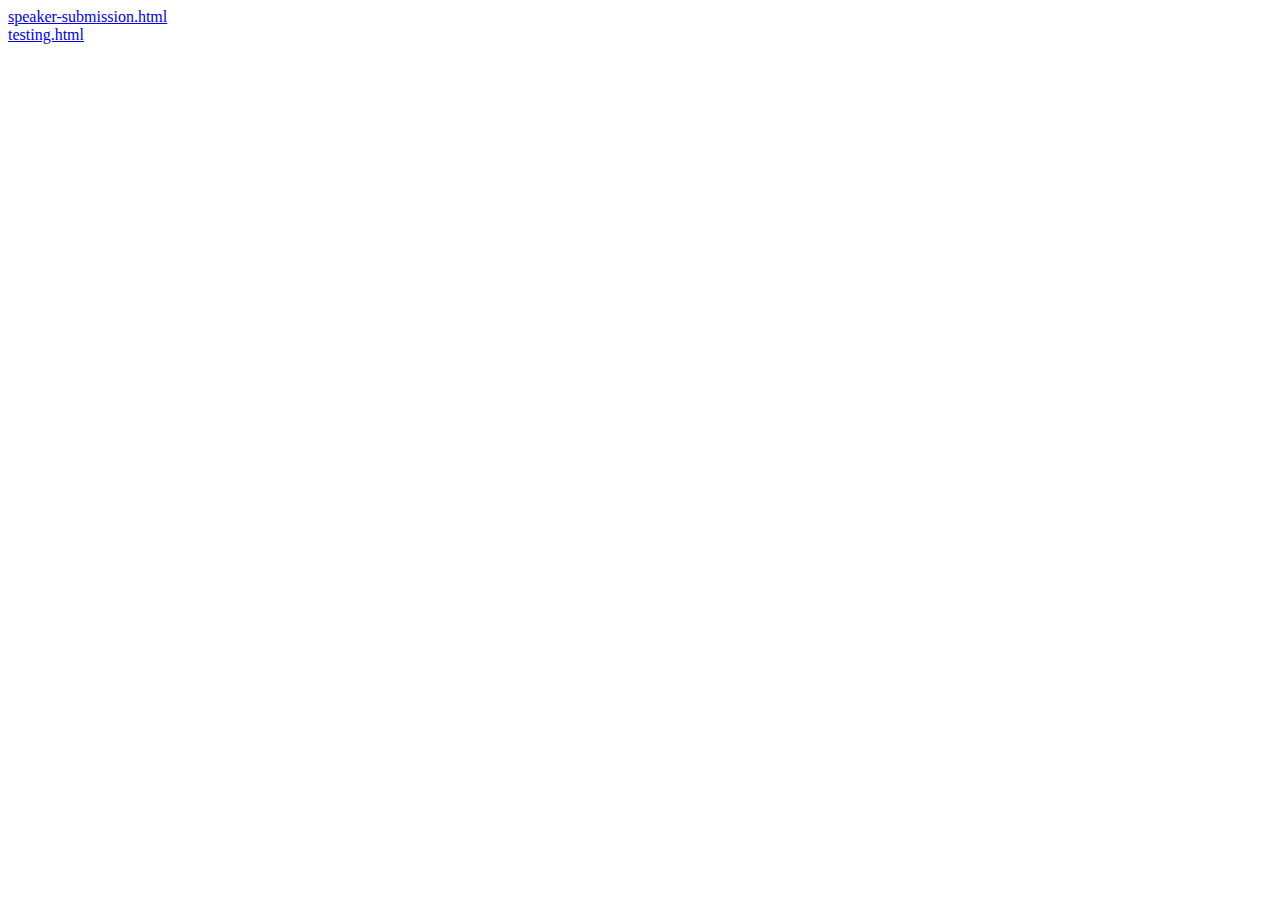
<file: index.html>
<!DOCTYPE html>
<html lang="en">
<head>
  <meta charset="UTF-8">
  <meta http-equiv="X-UA-Compatible" content="IE=edge">
  <meta name="viewport" content="width=device-width, initial-scale=1.0">
  <title>Document</title>
</head>
<body>
  

<a href="speaker-submission.html">speaker-submission.html</a>
<br>
<a href="testing.html">testing.html</a>


</body>
</html>
</file>
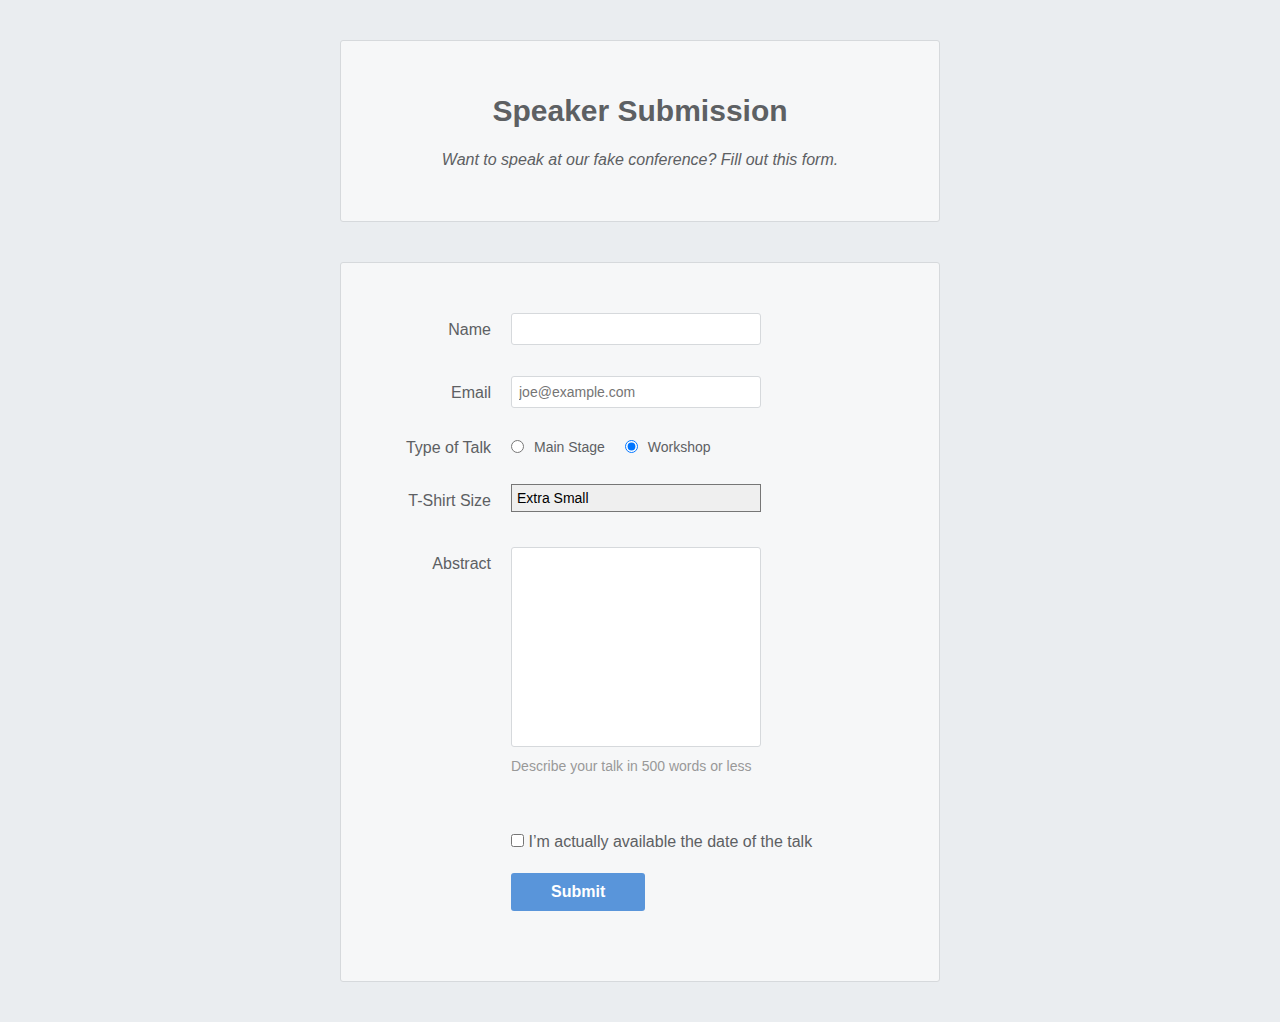
<file: speaker-submission.html>
<!DOCTYPE html>
<html lang='en'>
  <head>
    <meta charset='UTF-8'/>
    <title>Speaker Submission</title>
    <link rel='stylesheet' href='styles.css'/>
    <meta name='viewport' content='width=device-width, initial-scale=1.0, maximum-scale=1.0' />
  </head>
  <body>
    <header action="" method="post" class='speaker-form-header'>
      <h1>Speaker Submission</h1>
      <p><em>Want to speak at our fake conference? Fill out
        this form.</em></p>
    </header>
    <div class="speaker-form">
      
      <div class='form-row'>
        <label for='full-name'>Name</label>
        <input id='full-name' name='full-name' type='text'/>
      </div>
      
      <div class='form-row'>
      <label for='email'>Email</label>
      <input id='email'
             name='email'
             type='email'
             placeholder='joe@example.com'/>
      </div>
      <fieldset class='legacy-form-row'>
          <legend>Type of Talk</legend>
          <input id='talk-type-1'
                 name='talk-type'
                 type='radio'
                 value='main-stage' />
          <label for='talk-type-1' class='radio-label'>Main Stage</label>
          <input id='talk-type-2'
                 name='talk-type'
                 type='radio'
                 value='workshop'
                 checked />
          <label for='talk-type-2' class='radio-label'>Workshop</label>
        </fieldset>
        <div class='form-row'>
          <label for='t-shirt'>T-Shirt Size</label>
          <select id='t-shirt' name='t-shirt'>
            <option value='xs'>Extra Small</option>
            <option value='s'>Small</option>
            <option value='m'>Medium</option>
            <option value='l'>Large</option>
          </select>
          </div>

          <div class='form-row'>
            <label for='abstract'>Abstract</label>
            <textarea id='abstract' name='abstract'></textarea>
            <div class='instructions'>Describe your talk in 500 words or less</div>
          </div>

          <div class='form-row'>
          <label class='checkbox-label' for='available'>
          <input id='available'
                 name='available'
                 type='checkbox'
                 value='is-available'/>
          <span>I’m actually available the date of the talk</span>
          </label>
         </div>

         <div class='form-row'>
          <button>Submit</button>
         </div>
          
    </div>
  </body>
</html>
</file>
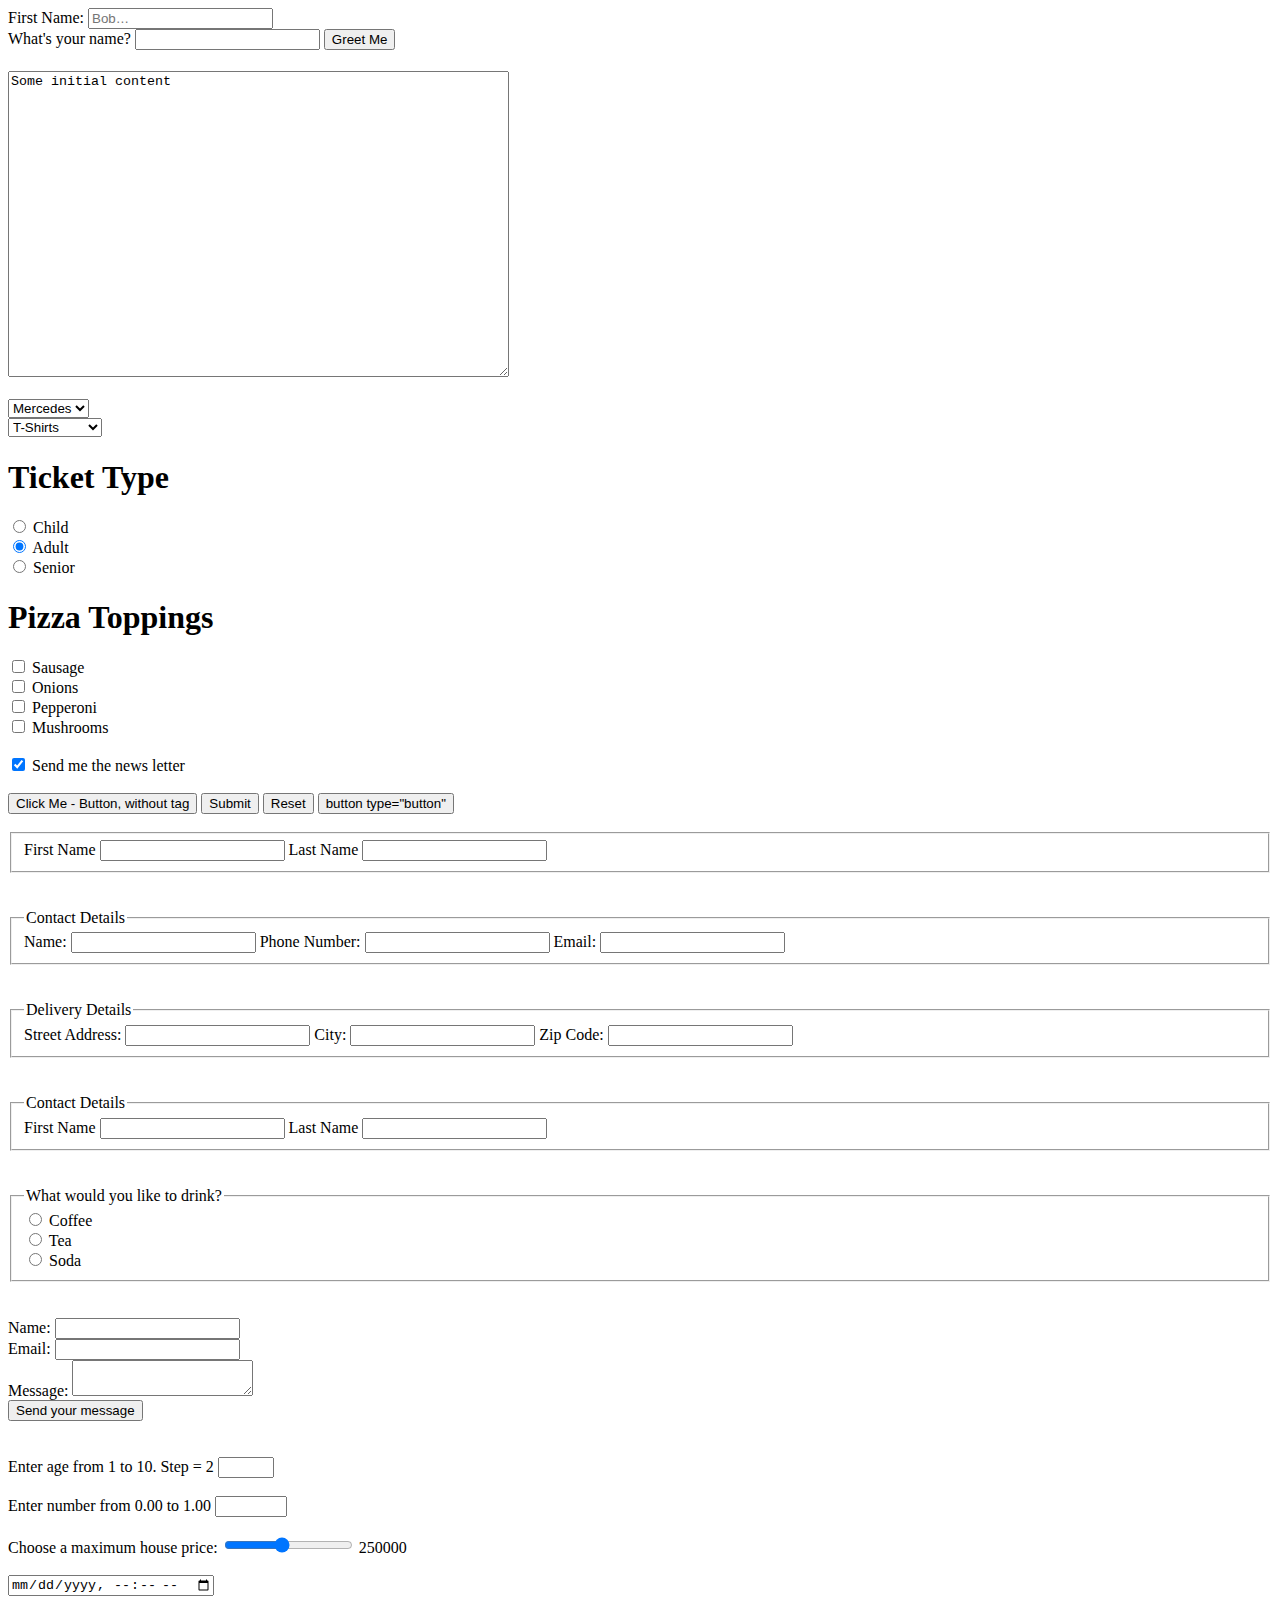
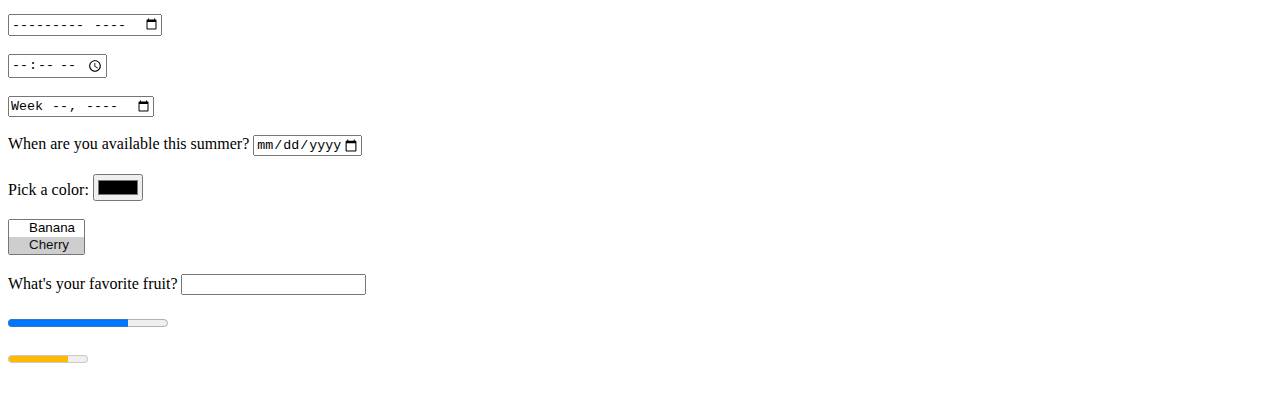
<file: testing.html>
<!DOCTYPE html>
<html lang="en">
<head>
    <meta charset="UTF-8">
    <meta http-equiv="X-UA-Compatible" content="IE=edge">
    <meta name="viewport" content="width=device-width, initial-scale=1.0">
    <title>Document</title>
</head>
<body>
    
    <form action="example.com/path" method="post">
        <label for="first_name">First Name:</label>
         <input type="text" id="first_name" placeholder="Bob… " name="first_name">
        </form>

        <div>
            <label for="username">What's your name?</label>
            <input type="text"id="username">
            <button class="greet-btn">Greet Me</button>
          </div>
          
          <h1 class="greeting"></h1>


        <script>const name = document.querySelector("#username")
            const greetMeButton = document.querySelector(".greet-btn")
            const greetingOutput = document.querySelector(".greeting")
            
            greetMeButton.addEventListener('click', (event) => {
               greetingOutput.innerText = `Hello ${name.value}`;
            })</script>

<textarea rows="20" cols="60">Some initial content</textarea>

<br><br>

<select name="Car">
    <option value="mercedes">Mercedes</option>
    <option value="tesla">Tesla</option>
    <option value="volvo" >Volvo</option>
    <option value="bmw">BMW</option>
    <option value="mini">Mini</option>
    <option value="ford">Ford</option>
  </select>

<br>

  <select name="fashion">
    <optgroup label="Clothing">
      <option value="t_shirt">T-Shirts</option>
      <option value="sweater">Sweaters</option>
      <option value="coats">Coats</option>
    </optgroup>
    <optgroup label="Foot Wear">
      <option value="sneakers">Sneakers</option>
      <option value="boots">Boots</option>
      <option value="sandals">Sandals</option>
    </optgroup>
  </select>




  <h1>Ticket Type</h1>
  <div>
    <input type="radio" id="child" name="ticket_type" value="child">
    <label for="child">Child</label>
  </div>
 
  <div>
    <input type="radio" id="adult" name="ticket_type" value="adult" checked>
    <label for="adult">Adult</label>
  </div>
 
  <div>
    <input type="radio" id="senior" name="ticket_type" value="senior">
    <label for="senior">Senior</label>
  </div>






  <h1>Pizza Toppings</h1>

  <div>
    <input type="checkbox" id="sausage" name="topping" value="sausage">
    <label for="sausage">Sausage</label>
  </div>
  
  <div>
    <input type="checkbox" id="onions" name="topping" value="onions">
    <label for="onions">Onions</label>
  </div>
  
  <div>
    <input type="checkbox" id="pepperoni" name="topping" value="pepperoni">
    <label for="pepperoni">Pepperoni</label>
  </div>
  
  <div>
    <input type="checkbox" id="mushrooms" name="topping" value="mushrooms">
    <label for="mushrooms">Mushrooms</label>
  </div>

  <br>


<div>
  <input type="checkbox" id="newsletter" name="news_letter" checked>
  <label for="newsletter">Send me the news letter</label>
</div>

<br>

<button>Click Me - Button, without tag</button>

<button type="submit">Submit</button>

<button type="reset">Reset</button>

<button type="button">button type="button"</button>

<br><br>

<fieldset>
    <label for="first_name">First Name</label>
    <input type="text" id="first_name" name="first_name">
  
    <label for="last_name">Last Name</label>
    <input type="text" id="last_name" name="last_name">
  </fieldset>

  <br><br>

  <fieldset>
    <legend>Contact Details</legend>
  
    <label for="name">Name:</label>
    <input type="text" id="name" name="name">
  
    <label for="phone_number">Phone Number:</label>
    <input type="tel" id="phone_number" name="phone_number">
  
    <label for="email">Email:</label>
    <input type="email" id="email" name="email">
  </fieldset>

  <br><br>

  <fieldset>
    <legend>Delivery Details</legend>
  
    <label for="street_address">Street Address:</label>
    <input type="text" id="street_address" name="street_address">
  
    <label for="city">City:</label>
    <input type="text" id="city" name="city">
  
    <label for="zip_code">Zip Code:</label>
    <input type="text" id="zip_code" name="zip_code">
  </fieldset>

  <br><br>

  <fieldset>
    <legend>Contact Details</legend>
        <label for="first_name">First Name</label>
        <input type="text" id="first_name" name="first_name">
         <label for="last_name">Last Name</label>
        <input type="text" id="last_name" name="last_name">
      </fieldset>

      <br><br>

      <fieldset>
        <legend>What would you like to drink?</legend>
      
        <div>
          <input type="radio" name="drink" id="coffee" value="coffee">
          <label for="coffee">Coffee</label>
        </div>
      
        <div>
          <input type="radio" name="drink" id="tea" value="tea">
          <label for="tea">Tea</label>
        </div>
      
        <div>
          <input type="radio" name="drink" id="soda" value="soda">
          <label for="soda">Soda</label>
        </div>
      
      </fieldset>

      <br><br>


      <form action="/my-handling-form-page" method="post">
        <div>
          <label for="name">Name:</label>
          <input type="text" id="name" name="user_name">
        </div>
      
        <div>
          <label for="mail">Email:</label>
          <input type="email" id="mail" name="user_email">
        </div>
      
        <div>
          <label for="msg">Message:</label>
          <textarea id="msg" name="user_message"></textarea>
        </div>
      
        <div class="button">
          <button type="submit">Send your message</button>
        </div>
      </form>

      <br><br>
      <label for="name">Enter age from 1 to 10. Step = 2</label>
      <input type="number" name="age" id="age" min="1" max="10" step="2" />

      <br><br>
      <label for="number">Enter number from 0.00 to 1.00</label>
      <input type="number" name="change" id="pennies" min="0" max="1" step="0.01" />
      <br><br>


      <label for="price">Choose a maximum house price: </label>
<input
  type="range"
  name="price"
  id="price"
  min="50000"
  max="500000"
  step="100"
  value="250000" />
<output class="price-output" for="price"></output>

<script>
  const price = document.querySelector("#price");
  const output = document.querySelector(".price-output");
  
  output.textContent = price.value;
  
  price.addEventListener("input", () => {
    output.textContent = price.value;
  });
</script>

<br><br>

<input type="datetime-local" name="datetime" id="datetime" />
<br><br>
<input type="month" name="month" id="month" />
<br><br>
<input type="time" name="time" id="time" />
<br><br>
<input type="week" name="week" id="week" />
<br><br>

<label for="myDate">When are you available this summer?</label>
<input
  type="date"
  name="myDate"
  min="2013-06-01"
  max="2013-08-31"
  step="7"
  id="myDate" />

  <br><br>

  <label for="color">Pick a color:</label>
  <input type="color" name="color" id="color" />

  <br><br>

  <select id="multi" name="multi" multiple size="2">
    <optgroup label="fruits">
      <option>Banana</option>
      <option selected>Cherry</option>
      <option>Lemon</option>
    </optgroup>
    <optgroup label="vegetables">
      <option>Carrot</option>
      <option>Eggplant</option>
      <option>Potato</option>
    </optgroup>
  </select>

  <br><br>


  <label for="myFruit">What's your favorite fruit?</label>
  <input type="text" name="myFruit" id="myFruit" list="mySuggestion" />
  <datalist id="mySuggestion">
    <option>Apple</option>
    <option>Banana</option>
    <option>Blackberry</option>
    <option>Blueberry</option>
    <option>Lemon</option>
    <option>Lychee</option>
    <option>Peach</option>
    <option>Pear</option>
  </datalist>

  <br><br>

<progress max="100" value="75">75/100</progress>

<br><br>
<meter min="0" max="100" value="75" low="33" high="66" optimum="50">75</meter>
<br><br>










</body>
</html>
</file>
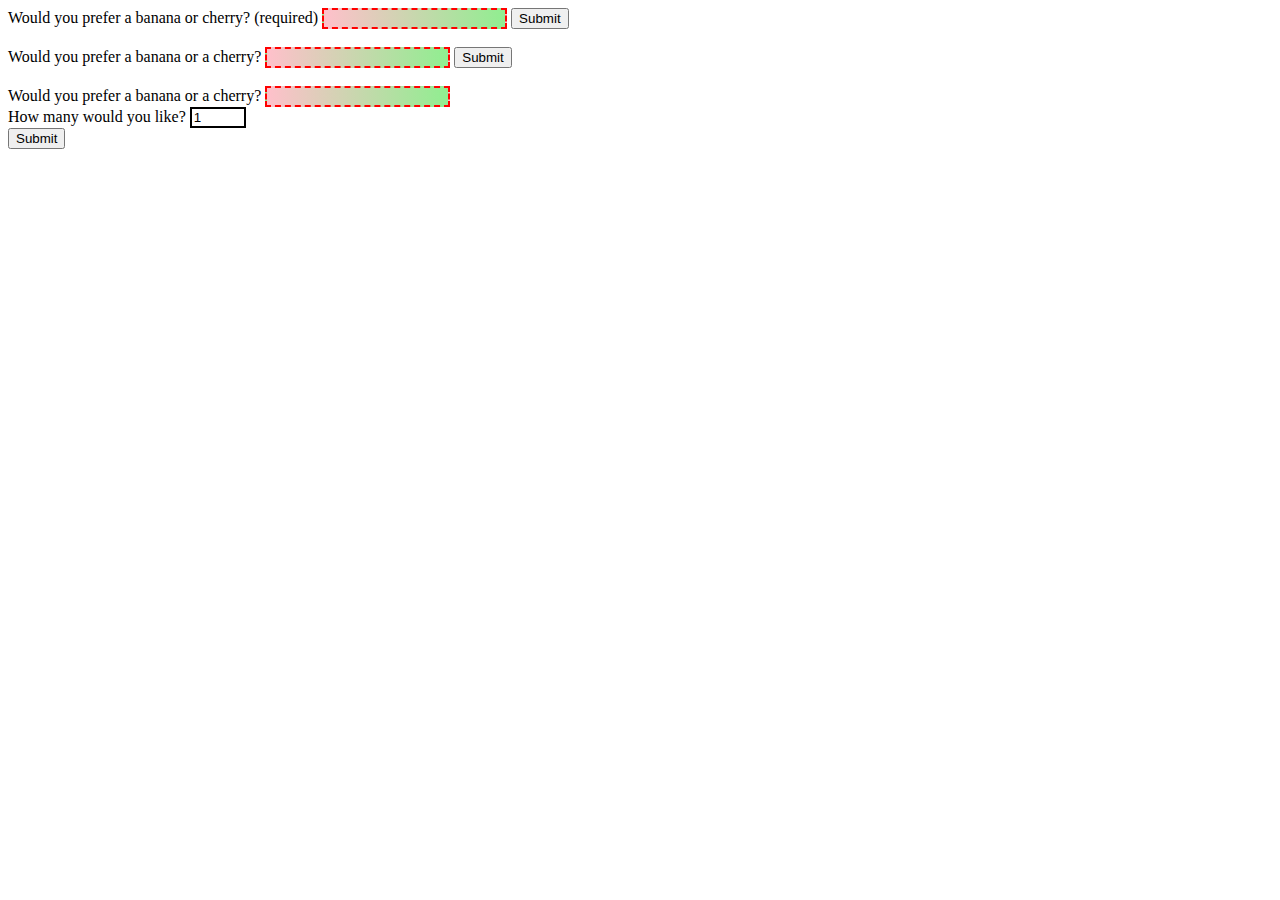
<file: validation-1.html>
<!DOCTYPE html>
<html lang="en">
<head>
    <meta charset="UTF-8">
    <meta http-equiv="X-UA-Compatible" content="IE=edge">
    <meta name="viewport" content="width=device-width, initial-scale=1.0">
    <title>Document</title>
</head>
<body>
    
    <form>
        <label for="choose">Would you prefer a banana or cherry? (required)</label>
        <input id="choose" name="i-like" required />
        <button>Submit</button>
      </form>
<br>
      <form>
        <label for="choose">Would you prefer a banana or a cherry?</label>
        <input id="choose" name="i-like" required pattern="[Bb]anana|[Cc]herry" />
        <button>Submit</button>
      </form>


      <style>
input:invalid {
  border: 2px dashed red;
}

input:invalid:required {
  background-image: linear-gradient(to right, pink, lightgreen);
}

input:valid {
  border: 2px solid black;
}
      </style>

<br>

<form>
    <div>
      <label for="choose">Would you prefer a banana or a cherry?</label>
      <input
        type="text"
        id="choose"
        name="i-like"
        required
        minlength="6"
        maxlength="6" />
    </div>
    <div>
      <label for="number">How many would you like?</label>
      <input type="number" id="number" name="amount" value="1" min="1" max="10" />
    </div>
    <div>
      <button>Submit</button>
    </div>
  </form>




  
</body>
</html>
</file>
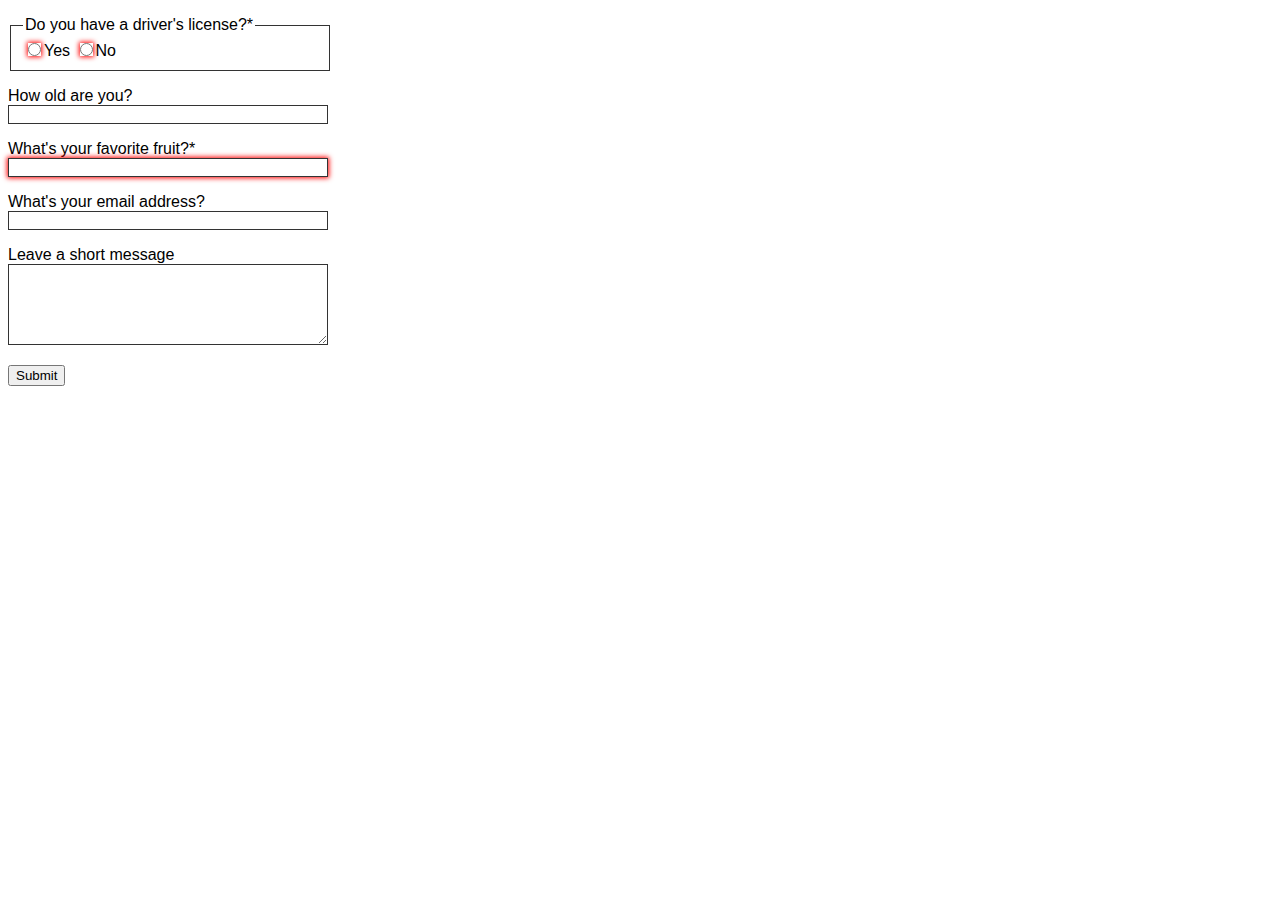
<file: validation-2.html>
<!DOCTYPE html>
<html lang="en">
<head>
    <meta charset="UTF-8">
    <meta http-equiv="X-UA-Compatible" content="IE=edge">
    <meta name="viewport" content="width=device-width, initial-scale=1.0">
    <title>Document</title>
</head>
<body>
    


    <form>
        <p>
          <fieldset>
            <legend>Do you have a driver's license?<span aria-label="required">*</span></legend>
            <!-- While only one radio button in a same-named group can be selected at a time,
                 and therefore only one radio button in a same-named group having the "required"
                 attribute suffices in making a selection a requirement -->
            <input type="radio" required name="driver" id="r1" value="yes"><label for="r1">Yes</label>
            <input type="radio" required name="driver" id="r2" value="no"><label for="r2">No</label>
          </fieldset>
        </p>
        <p>
          <label for="n1">How old are you?</label>
          <!-- The pattern attribute can act as a fallback for browsers which
               don't implement the number input type but support the pattern attribute.
               Please note that browsers that support the pattern attribute will make it
               fail silently when used with a number field.
               Its usage here acts only as a fallback -->
          <input type="number" min="12" max="120" step="1" id="n1" name="age"
                 pattern="\d+">
        </p>
        <p>
          <label for="t1">What's your favorite fruit?<span aria-label="required">*</span></label>
          <input type="text" id="t1" name="fruit" list="l1" required
                 pattern="[Bb]anana|[Cc]herry|[Aa]pple|[Ss]trawberry|[Ll]emon|[Oo]range">
          <datalist id="l1">
            <option>Banana</option>
            <option>Cherry</option>
            <option>Apple</option>
            <option>Strawberry</option>
            <option>Lemon</option>
            <option>Orange</option>
          </datalist>
        </p>
        <p>
          <label for="t2">What's your email address?</label>
          <input type="email" id="t2" name="email">
        </p>
        <p>
          <label for="t3">Leave a short message</label>
          <textarea id="t3" name="msg" maxlength="140" rows="5"></textarea>
        </p>
        <p>
          <button>Submit</button>
        </p>
      </form>
      






      <style>
        form {
  font: 1em sans-serif;
  max-width: 320px;
}

p > label {
  display: block;
}

input[type="text"],
input[type="email"],
input[type="number"],
textarea,
fieldset {
  width: 100%;
  border: 1px solid #333;
  box-sizing: border-box;
}

input:invalid {
  box-shadow: 0 0 5px 1px red;
}

input:focus:invalid {
  box-shadow: none;
}

      </style>



</body>
</html>
</file>
<file: styles.css>
* {
    margin: 0;
    padding: 0;
    box-sizing: border-box;
  }
  
  body {
    color: #5D6063;
    background-color: #EAEDF0;
    font-family: "Helvetica", "Arial", sans-serif;
    font-size: 16px;
    line-height: 1.3;
  
    display: flex;
    flex-direction: column;
    align-items: center;
  }
  
  .speaker-form-header {
    text-align: center;
    background-color: #F6F7F8;
    border: 1px solid #D6D9DC;
    border-radius: 3px;
    
    width: 80%;
    margin: 40px 0;
    padding: 50px;
  }
  
  .speaker-form-header h1 {
    font-size: 30px;
    margin-bottom: 20px;
  }

  .speaker-form {
    background-color: #F6F7F8;
    border: 1px solid #D6D9DC;
    border-radius: 3px;
    
    width: 80%;
    padding: 50px;
    margin: 0 0 40px 0;
  }

  .form-row {
    margin-bottom: 40px;
    display: flex;
    justify-content: flex-start;
    flex-direction: column;
    flex-wrap: wrap;
  }
  
  .form-row input[type='text'] {
    background-color: #FFFFFF;
    border: 1px solid #D6D9DC;
    border-radius: 3px;
    width: 100%;
    padding: 7px;
    font-size: 14px;
  }

    .form-row input[type='email'] {
    
    background-color: #FFFFFF;
    border: 1px solid #D6D9DC;
    border-radius: 3px;
    width: 100%;
    padding: 7px;
    font-size: 14px;
  }
  
  .form-row label {
    margin-bottom: 15px;
  }

/* Change this rule */
.form-row input[type='text'] {
    background-color: #FFFFFF;
    /* ... */
  }
  
  /* To have another selector */
  .form-row input[type='text'],
  .form-row input[type='email'] {
    background-color: #FFFFFF;
    /* ... */
  }

  .legacy-form-row {
    border: none;
    margin-bottom: 40px;
  }
  
  .legacy-form-row legend {
    margin-bottom: 15px;
  }
  
  .legacy-form-row .radio-label {
    display: block;
    font-size: 14px;
    padding: 0 20px 0 10px;
  }
  
  .legacy-form-row input[type='radio'] {
    margin-top: 2px;
  }
    
  .legacy-form-row .radio-label,
  .legacy-form-row input[type='radio'] {
    float: left;
  }

  .form-row select {
    width: 100%;
    padding: 5px;
    font-size: 14px;            /* This won't work in Chrome or Safari */
  }

  .form-row select {
    width: 100%;
    padding: 5px;
    font-size: 14px;            /* This won't work in Chrome or Safari */
    -webkit-appearance: none;   /* This will make it work */
  }



  .form-row textarea {
    font-family: "Helvetica", "Arial", sans-serif;
    font-size: 14px;
  
    border: 1px solid #D6D9DC;
    border-radius: 3px;
  
    min-height: 200px;
    margin-bottom: 10px;
    padding: 7px;
    resize: none;
  }
  
  .form-row .instructions {
    color: #999999;
    font-size: 14px;
    margin-bottom: 30px;
  }

  .form-row .checkbox-label {
    margin-bottom: 0;
  }

  .form-row button {
    font-size: 16px;
    font-weight: bold;
  
    color: #FFFFFF;
    background-color: #5995DA;
  
    border: none;
    border-radius: 3px;
  
    padding: 10px 40px;
    cursor: pointer;
  }
  
  .form-row button:hover {
    background-color: #76AEED;
  }
  
  .form-row button:active {
    background-color: #407FC7;
  }



  

  @media only screen and (min-width: 700px) {
    .speaker-form-header,
    .speaker-form {
      width: 600px;
    }
    .form-row {
      flex-direction: row;
      align-items: flex-start;
      margin-bottom: 20px;
    }
    .form-row input[type='text'],
    .form-row input[type='email'],    /* Add */
    .form-row select,                 /* These */
    .form-row textarea {              /* Selectors */
      width: 250px;
      height: initial;
    }
    .form-row input[type='text']:invalid,
.form-row input[type='email']:invalid {
  border: 1px solid #D55C5F;
  color: #D55C5F;
  box-shadow: none; /* Remove default red glow in Firefox */
}
    .form-row label {
      text-align: right;
      width: 120px;
      margin-top: 7px;
      padding-right: 20px;
    }

    .legacy-form-row {
        margin-bottom: 10px;
      }
      .legacy-form-row legend {
        width: 120px;
        text-align: right;
        padding-right: 20px;
      }
      .legacy-form-row legend {
        float: left;
      }


      .form-row .instructions {
        margin-left: 120px;
      }

      .form-row .checkbox-label {
        margin-left: 120px;
        width: auto;
      }

      .form-row button {
        margin-left: 120px;
      }
      
  }
</file>
